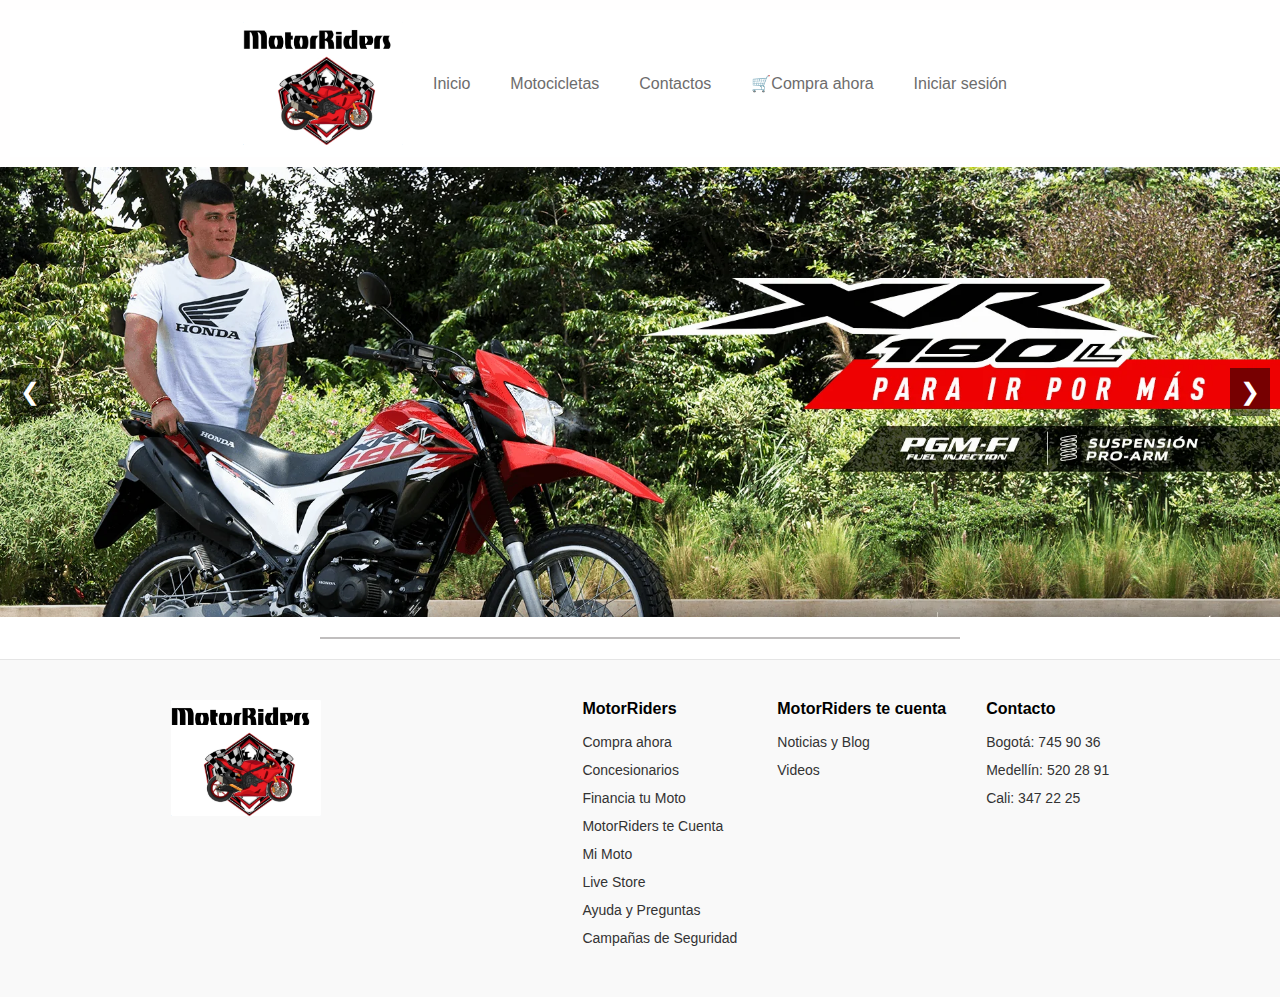
<file: index.html>
<!DOCTYPE html>
<html lang="es">
<head>
    <meta charset="UTF-8">
    <meta name="viewport" content="width=device-width, initial-scale=1.0">
    <title>Concesionario de Motos</title>
    <link rel="stylesheet" href="estilos.css">
</head>
<body>
    <header>
        <nav class="navbar">
            <img src="fondo2.PNG" alt="Logo" width="160px">
            <div><a href="#">Inicio</a></div>
            <div><a href="motocicletas.html">Motocicletas</a></div>
            <div><a href="#">Contactos</a></div>
            <div><a href="compra.html">🛒Compra ahora</a></div>
            <div id="user-name">
                <a href="formulario.html" id="login-link">Iniciar sesión</a>
            </div>
            
            
            <div id="logout-container">
                <a href="#" id="logout-link" style="display: none;" id="logout-button">Cerrar sesión</a>
            </div>
            <script src="guardado.js"></script>

        </nav>
    </header>

    <div class="carousel">
        <div class="carousel-images">
            <img src="banner1.webp" alt="Moto 1" class="active">
            <img src="banner2.webp" alt="Moto 2">
            <img src="banner3.webp" alt="Moto 3">
        </div>
        <button class="prev" onclick="moveSlide(-1)">&#10094;</button>
        <button class="next" onclick="moveSlide(1)">&#10095;</button>
    </div>

    
    
    <hr style="border: 0.5px solid #c0bebe; width: 50%; margin: 20px auto;">

    <footer>
        <div class="footer-container">
            <div class="footer-logo">
                <img src="fondo2.PNG" alt="Honda Logo">
            </div>
            <div class="footer-links">
                <div class="footer-column">
                    <h4>MotorRiders</h4>
                    <ul>
                        <li><a href="#">Compra ahora</a></li>
                        <li><a href="#">Concesionarios</a></li>
                        <li><a href="#">Financia tu Moto</a></li>
                        <li><a href="#">MotorRiders te Cuenta</a></li>
                        <li><a href="#">Mi Moto </a></li>
                        <li><a href="#">Live Store</a></li>
                        <li><a href="#">Ayuda y Preguntas</a></li>
                        <li><a href="#">Campañas de Seguridad</a></li>
                    </ul>
                </div>
                <div class="footer-column">
                    <h4>MotorRiders te cuenta</h4>
                    <ul>
                        <li><a href="#">Noticias y Blog</a></li>
                        <li><a href="#">Videos</a></li>
                    </ul>
                </div>
                <div class="footer-column">
                    <h4>Contacto</h4>
                    <ul>
                        <li><a href="#">Bogotá: 745 90 36</a></li>
                        <li><a href="#">Medellín: 520 28 91</a></li>
                        <li><a href="#">Cali: 347 22 25</a></li>
                    </ul>
                </div>
            </div>
        </div>
    </footer>

    <script src="carrusel.js"></script>
    
</body>
</html>
</file>
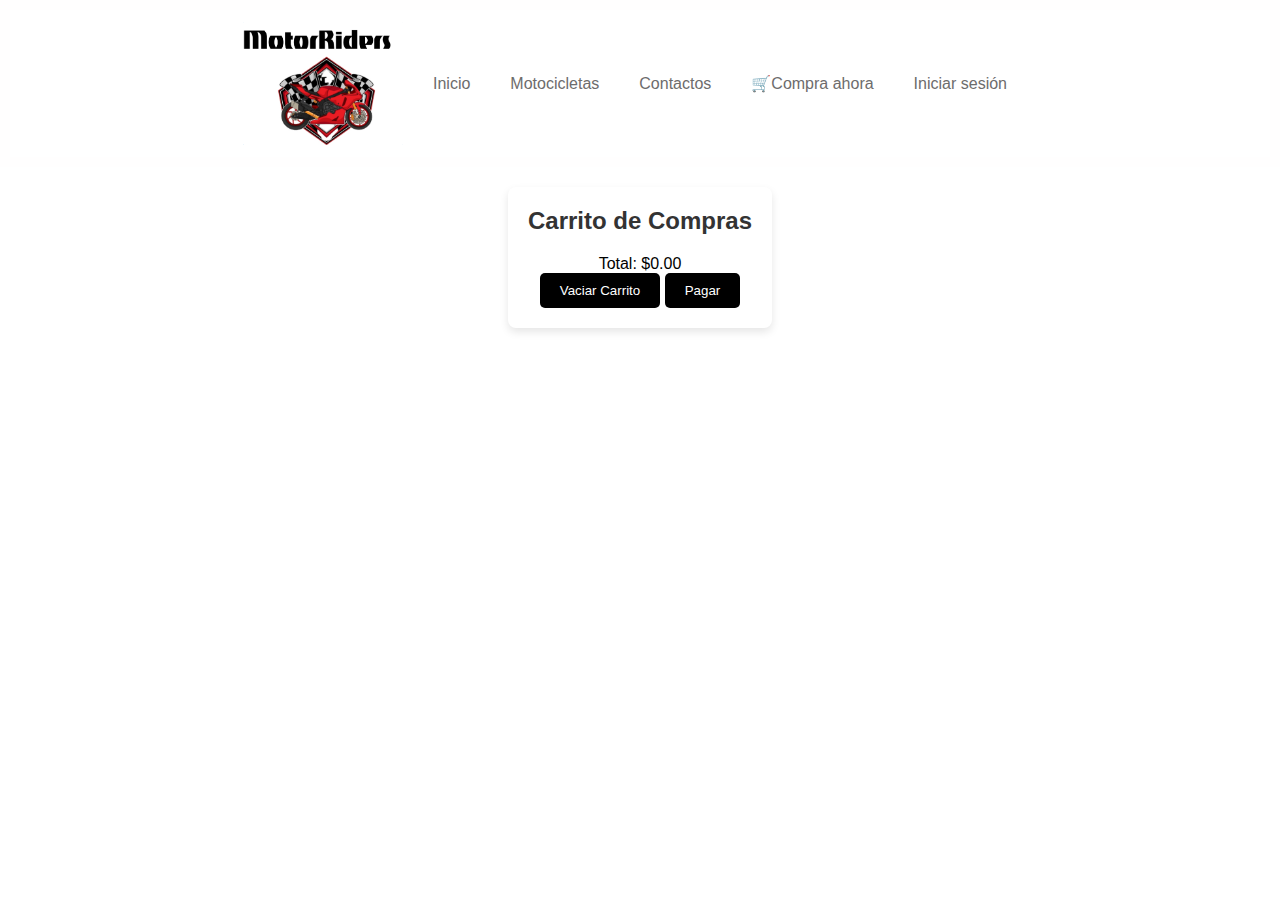
<file: compra.html>
<!DOCTYPE html>
<html lang="es">
<head>
    <meta charset="UTF-8">
    <meta name="viewport" content="width=device-width, initial-scale=1.0">
    <title>Carrito de Compras</title>
    <link rel="stylesheet" href="estilos.css">
</head>
<body class="carrito-pagina">
    <header>
        <nav class="navbar">
            <img src="fondo2.PNG" alt="Logo" width="160px">
            <div><a href="index.html">Inicio</a></div>
            <div><a href="motocicletas.html">Motocicletas</a></div>
            <div><a href="#">Contactos</a></div>
            <div><a href="compra.html">🛒Compra ahora</a></div>
            <div id="user-name">
                <a href="formulario.html" id="login-link">Iniciar sesión</a>
            </div>
            <div id="logout-container">
                <a href="#" id="logout-link" style="display: none;" id="logout-button">Cerrar sesión</a>
            </div>
            <script src="guardado.js"></script>
        </nav>
    </header>

    <div class="carrito">
        <h2>Carrito de Compras</h2>
        <div id="carrito-items" class="moto-cards">
            
        </div>
        <p id="total" class="total"></p> 
        <button onclick="emptyCart()">Vaciar Carrito</button>
        <button id="pagar" onclick="pagar()">Pagar</button>
    </div>

    <script src="java.js"></script>
</body>
</html>
</file>
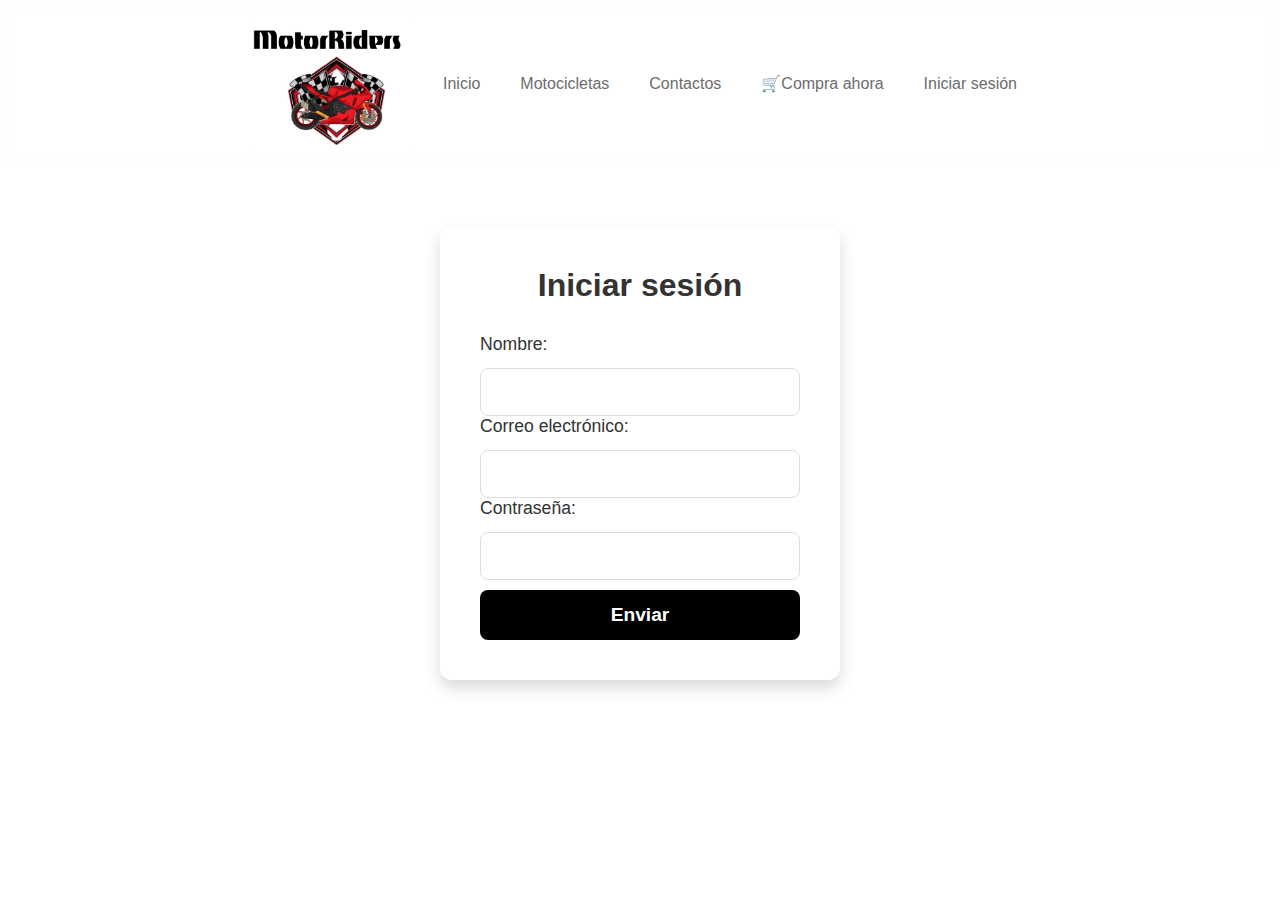
<file: formulario.html>
<!DOCTYPE html>
<html lang="es">
<head>
    <meta charset="UTF-8">
    <meta name="viewport" content="width=device-width, initial-scale=1.0">
    <title>Formulario de Inicio de Sesión</title>
    <link rel="stylesheet" href="estilos.css">
</head>
<body>
    <header>
        <nav class="navbar">
            <img src="fondo2.PNG" alt="Logo" width="160px">
            <div><a href="index.html">Inicio</a></div>
            <div><a href="motocicletas.html">Motocicletas</a></div>
            <div><a href="#">Contactos</a></div>
            <div><a href="compra.html">🛒Compra ahora</a></div>
            <div><a href="">Iniciar sesión</a></div>
            <script src="guardado.js"></script>
        </nav>
    </header>

    <div class="form-container">
        <h2>Iniciar sesión</h2>
        <form id="loginForm" onsubmit="guardarFormulario(event)">
            <label for="nombre">Nombre:</label>
            <input type="text" id="nombre" required>
            
            <label for="correo">Correo electrónico:</label>
            <input type="email" id="correo" required>
            
            <label for="contraseña">Contraseña:</label>
            <input type="password" id="contraseña" required>
            
            <button type="submit">Enviar</button>
        </form>
    </div>

    <script src="login.js"></script>
    
</body>
</html>
</file>
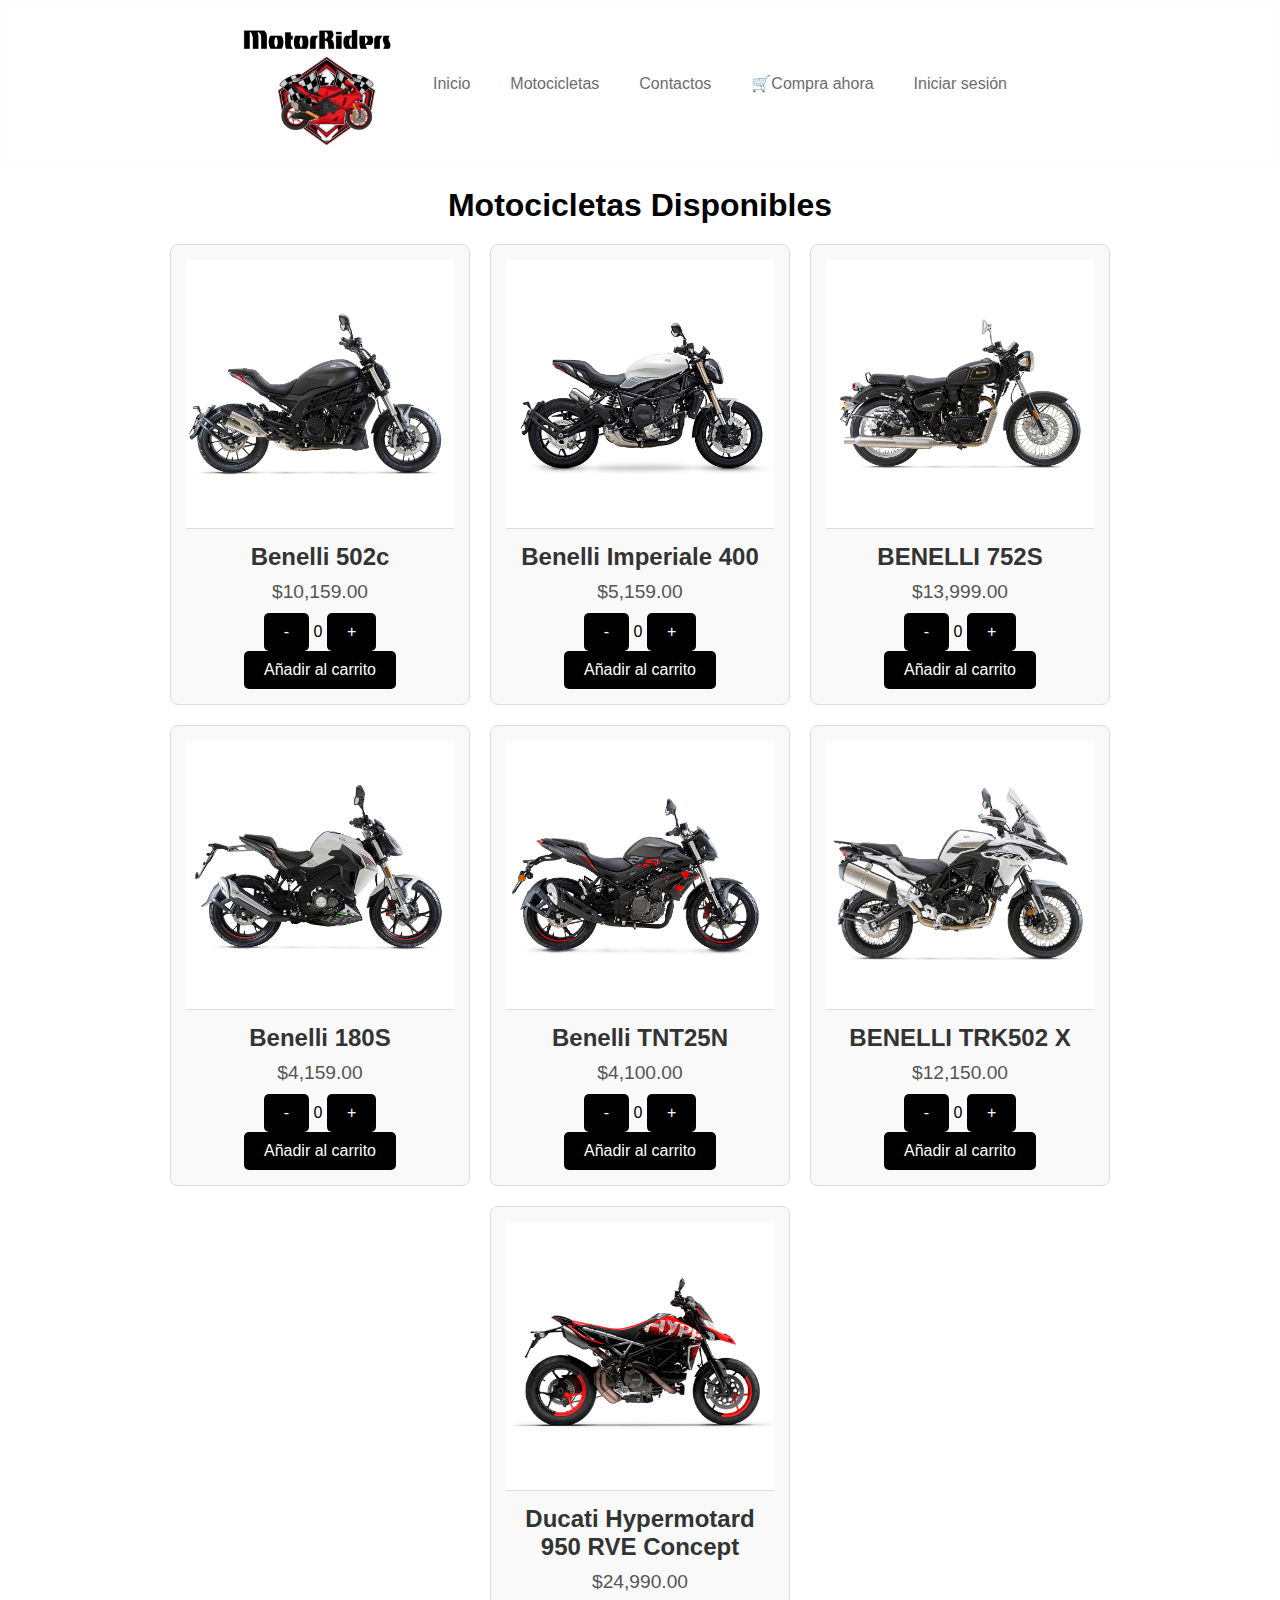
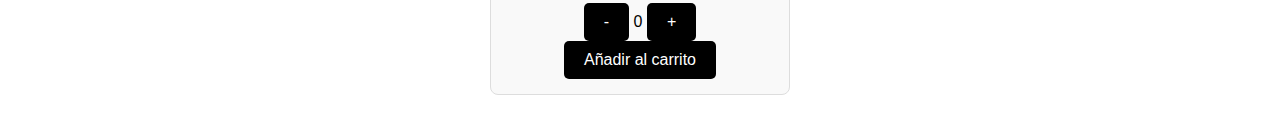
<file: motocicletas.html>
<!DOCTYPE html>
<html lang="es">
<head>
    <meta charset="UTF-8">
    <meta name="viewport" content="width=device-width, initial-scale=1.0">
    <title>Motocicletas</title>
    <link rel="stylesheet" href="estilos.css">
</head>
<body>
    <header>
        <nav class="navbar">
            <img src="fondo2.PNG" alt="Logo" width="160px">
            <div><a href="index.html">Inicio</a></div>
            <div><a href="#">Motocicletas</a></div>
            <div><a href="#">Contactos</a></div>
            <div><a href="compra.html">🛒Compra ahora</a></div>
            <div id="user-name">
                <a href="formulario.html" id="login-link">Iniciar sesión</a>
            </div>
            <div id="logout-container">
                <a href="#" id="logout-link" style="display: none;" id="logout-button">Cerrar sesión</a>
            </div>
            <script src="guardado.js"></script>
        </nav>
    </header>

    <div class="destacados">
        <h2>Motocicletas Disponibles</h2>
        <div class="moto-cards">
            <div class="moto" data-id="1">
                <img src="moto_1.jpeg" alt="Moto 1" class="moto-img">
                <h3>Benelli 502c</h3>
                <p class="precio">$10,159.00</p>
                <div class="quantity-controls">
                    <button onclick="adjustQuantity(1, -1)">-</button>
                    <span id="quantity-1">0</span>
                    <button onclick="adjustQuantity(1, 1)">+</button>
                </div>
                <button onclick="addToCart(1, 'Benelli 502c', 10159)">Añadir al carrito</button>
            </div>

            <div class="moto" data-id="2">
                <img src="moto_2.jpeg" alt="Moto 2" class="moto-img">
                <h3>Benelli Imperiale 400</h3>
                <p class="precio">$5,159.00</p>
                <div class="quantity-controls">
                    <button onclick="adjustQuantity(2, -1)">-</button>
                    <span id="quantity-2">0</span>
                    <button onclick="adjustQuantity(2, 1)">+</button>
                </div>
                <button onclick="addToCart(2, 'Benelli Imperiale 400', 5159)">Añadir al carrito</button>
            </div>

            <div class="moto" data-id="3">
                <img src="moto_3.jpeg" alt="Moto 3" class="moto-img">
                <h3>BENELLI 752S</h3>
                <p class="precio">$13,999.00</p>
                <div class="quantity-controls">
                    <button onclick="adjustQuantity(3, -1)">-</button>
                    <span id="quantity-3">0</span>
                    <button onclick="adjustQuantity(3, 1)">+</button>
                </div>
                <button onclick="addToCart(3, 'BENELLI 752S', 13999)">Añadir al carrito</button>
            </div>

            <div class="moto" data-id="4">
                <img src="moto_4.jpeg" alt="Moto 4" class="moto-img">
                <h3>Benelli 180S</h3>
                <p class="precio">$4,159.00</p>
                <div class="quantity-controls">
                    <button onclick="adjustQuantity(4, -1)">-</button>
                    <span id="quantity-4">0</span>
                    <button onclick="adjustQuantity(4, 1)">+</button>
                </div>
                <button onclick="addToCart(4, 'Benelli 180S', 4159)">Añadir al carrito</button>
            </div>

            <div class="moto" data-id="5">
                <img src="moto_5.jpeg" alt="Moto 5" class="moto-img">
                <h3>Benelli TNT25N</h3>
                <p class="precio">$4,100.00</p>
                <div class="quantity-controls">
                    <button onclick="adjustQuantity(5, -1)">-</button>
                    <span id="quantity-5">0</span>
                    <button onclick="adjustQuantity(5, 1)">+</button>
                </div>
                <button onclick="addToCart(5, 'Benelli TNT25N', 4100)">Añadir al carrito</button>
            </div>

            <div class="moto" data-id="6">
                <img src="moto_6.jpeg" alt="Moto 6" class="moto-img">
                <h3>BENELLI TRK502 X</h3>
                <p class="precio">$12,150.00</p>
                <div class="quantity-controls">
                    <button onclick="adjustQuantity(6, -1)">-</button>
                    <span id="quantity-6">0</span>
                    <button onclick="adjustQuantity(6, 1)">+</button>
                </div>
                <button onclick="addToCart(6, 'BENELLI TRK502 X', 12150)">Añadir al carrito</button>
            </div>

            <div class="moto" data-id="7">
                <img src="moto_7.jpeg" alt="Moto 7" class="moto-img">
                <h3>Ducati Hypermotard 950 RVE Concept</h3>
                <p class="precio">$24,990.00</p>
                <div class="quantity-controls">
                    <button onclick="adjustQuantity(7, -1)">-</button>
                    <span id="quantity-7">0</span>
                    <button onclick="adjustQuantity(7, 1)">+</button>
                </div>
                <button onclick="addToCart(7, 'Ducati Hypermotard 950 RVE Concept', 24990)">Añadir al carrito</button>
            </div>
        </div>
    </div>

    <script src="java.js"></script>
</body>
</html>
</file>
<file: estilos.css>
/* Estilos básicos */
* {
    margin: 0;
    padding: 0;
    box-sizing: border-box;
}
body {
    display: flex;
    flex-direction: column;
    font-family: Arial, sans-serif;
}
header {
    padding: 10px;
    background-color: rgb(255, 254, 254);
    text-align: center;
}



.navbar {
    display: flex;
    align-items: center;
    justify-content: center; 
    gap: 20px; 
    padding: 12px;
    background-color: rgb(255, 255, 255);
}

.navbar a {
    text-decoration: none;
    color: rgb(109, 108, 108);
    padding: 5px 10px; 
    display: block; 
    text-align: center; 
}

.quantity-container {
    display: flex;
    justify-content: center;
    align-items: center;
    margin-top: 10px;
}

.quantity-container button {
    background-color: #000;
    color: #fff;
    border: none;
    padding: 5px 10px;
    cursor: pointer;
    font-size: 1rem;
}

.quantity-container button:hover {
    background-color: #ff0000;
}

.quantity-container span {
    margin: 0 10px;
    font-size: 1.2rem;
}

/* Carrusel de imágenes */
.carousel {
    position: relative;
    width: 100vw; 
    height: 50vh; 
    overflow: hidden;
    margin: 0 auto;
}

.carousel-images img {
    width: 100vw; 
    height: 100%; 
    object-fit: cover; 
    display: none; 
}

.carousel-images img.active {
    display: block; 
}

/* Botones de navegación del carrusel */
.prev, .next {
    position: absolute;
    top: 50%;
    transform: translateY(-50%);
    background-color: rgba(0, 0, 0, 0.5); 
    color: #fff; 
    border: none;
    padding: 10px;
    cursor: pointer;
    font-size: 24px; 
    transition: background-color 0.3s; 
}

.prev:hover, .next:hover {
    background-color: rgba(0, 0, 0, 0.7); 
}

.prev {
    left: 10px; /* Posición del botón izquierdo */
}

.next {
    right: 10px; /* Posición del botón derecho */
}

/* Estilos para la sección de motocicletas */
.destacados {
    text-align: center;
    padding: 20px;
}

.destacados h2 {
    font-size: 2rem;
    margin-bottom: 20px;
}

.moto-cards {
    display: flex;
    flex-wrap: wrap;
    justify-content: center;
    gap: 20px;
}

.moto {
    width: 300px;
    background-color: #f9f9f9;
    border: 1px solid #ddd;
    border-radius: 8px;
    text-align: center;
    padding: 15px;
    transition: transform 0.3s;
}

.moto:hover {
    transform: translateY(-5px);
}

.moto img {
    width: 100%;
    height: auto;
    border-bottom: 1px solid #ddd;
}

.moto h3 {
    font-size: 1.5rem;
    color: #333;
    margin: 10px 0;
}

.precio {
    font-size: 1.2rem;
    color: #555;
    margin: 10px 0;
}

.moto button {
    background-color: #000000;
    color: #fff;
    border: none;
    padding: 10px 20px;
    font-size: 1rem;
    cursor: pointer;
    border-radius: 5px;
    transition: background-color 0.3s;
}

.moto button:hover {
    background-color: #ff0000;
}




.carrito-pagina .carrito {
    padding: 20px;
    max-width: 1000px;
    margin: 20px auto;
    background-color: #fff;
    box-shadow: 0 4px 8px rgba(0, 0, 0, 0.1);
    border-radius: 8px;
    text-align: center;
}

.carrito-pagina .carrito h2 {
    text-align: center;
    margin-bottom: 20px;
    color: #333;
}


.carrito-pagina #carrito-items {
    display: flex;
    flex-direction: column;
    gap: 10px;
}

.carrito-pagina .moto-cards .moto-card {
    background-color: #f9f9f9;
    padding: 15px;
    border-radius: 8px;
    box-shadow: 0 2px 5px rgba(0, 0, 0, 0.1);
    width: 220px;
    text-align: center;
}

.carrito-pagina .moto-cards .moto-card img {
    width: 100%;
    height: auto;
    border-radius: 5px;
}

.carrito-pagina .moto-cards .moto-card h3 {
    font-size: 18px;
    margin-top: 10px;
    color: #333;
}

.carrito-pagina .moto-cards .moto-card p {
    font-size: 16px;
    color: #777;
}

/* Botón de pagar en la página del carrito */
.carrito-pagina button {
    background-color: #000;
    color: #fff;
    border: none;
    padding: 10px 20px;
    cursor: pointer;
    border-radius: 5px;
}

.carrito-pagina button:hover {
    background-color: #ff0000;
}

.carrito-pagina #total-price {
    font-size: 1.5rem;
    color: #333;
    margin-top: 20px;
}

/* Estilos para el formulario */
.form-container {
    max-width: 400px;
    margin: 60px auto;
    padding: 40px;
    background-color: #fff;
    border-radius: 12px;
    box-shadow: 0 8px 16px rgba(0, 0, 0, 0.15);
}

.form-container h2 {
    text-align: center;
    font-size: 2rem;
    color: #333;
    margin-bottom: 30px;
}

.form-container form div {
    margin-bottom: 25px;
}

.form-container label {
    font-size: 1.1rem;
    color: #333;
    margin-bottom: 8px;
    display: block;
}

.form-container input {
    width: 100%;
    padding: 14px;
    font-size: 1rem;
    border: 1px solid #ddd;
    border-radius: 8px;
    box-sizing: border-box;
    margin-top: 5px;
    transition: border-color 0.3s, box-shadow 0.3s;
}

.form-container input:focus {
    border-color: #0073e6;
    box-shadow: 0 0 10px rgba(0, 115, 230, 0.2);
    outline: none;
}

.form-container button {
    width: 100%;
    padding: 14px;
    background-color: #000;
    color: #fff;
    border: none;
    border-radius: 8px;
    cursor: pointer;
    font-size: 1.2rem;
    font-weight: bold;
    transition: background-color 0.3s;
    margin-top: 10px;
}

.form-container button:hover {
    background-color: #ff0000;
}

.form-container .options {
    text-align: center;
    margin-top: 20px;
}

.form-container .options a {
    color: #0073e6;
    text-decoration: none;
    font-size: 0.95rem;
    margin: 0 8px;
}

.form-container .options a:hover {
    text-decoration: underline;
}

/* Footer */
footer {
    background-color: #f9f9f9;
    padding: 40px 0;
    border-top: 1px solid #e5e5e5;
}

.footer-container {
    display: flex;
    align-items: flex-start;
    justify-content: space-around;
    max-width: 1200px;
    margin: 0 auto;
}

.footer-logo img {
    width: 150px; 
}

.footer-links {
    display: flex;
    gap: 40px;
}

.footer-column h4 {
    font-size: 16px;
    font-weight: bold;
    margin-bottom: 15px;
}

.footer-column ul {
    list-style: none;
    padding: 0;
    margin: 0;
}

.footer-column li {
    margin-bottom: 10px;
}

.footer-column a {
    color: #333;
    text-decoration: none;
    font-size: 14px;
}

.footer-column a:hover {
    color: #007BFF; 
}
</file>
